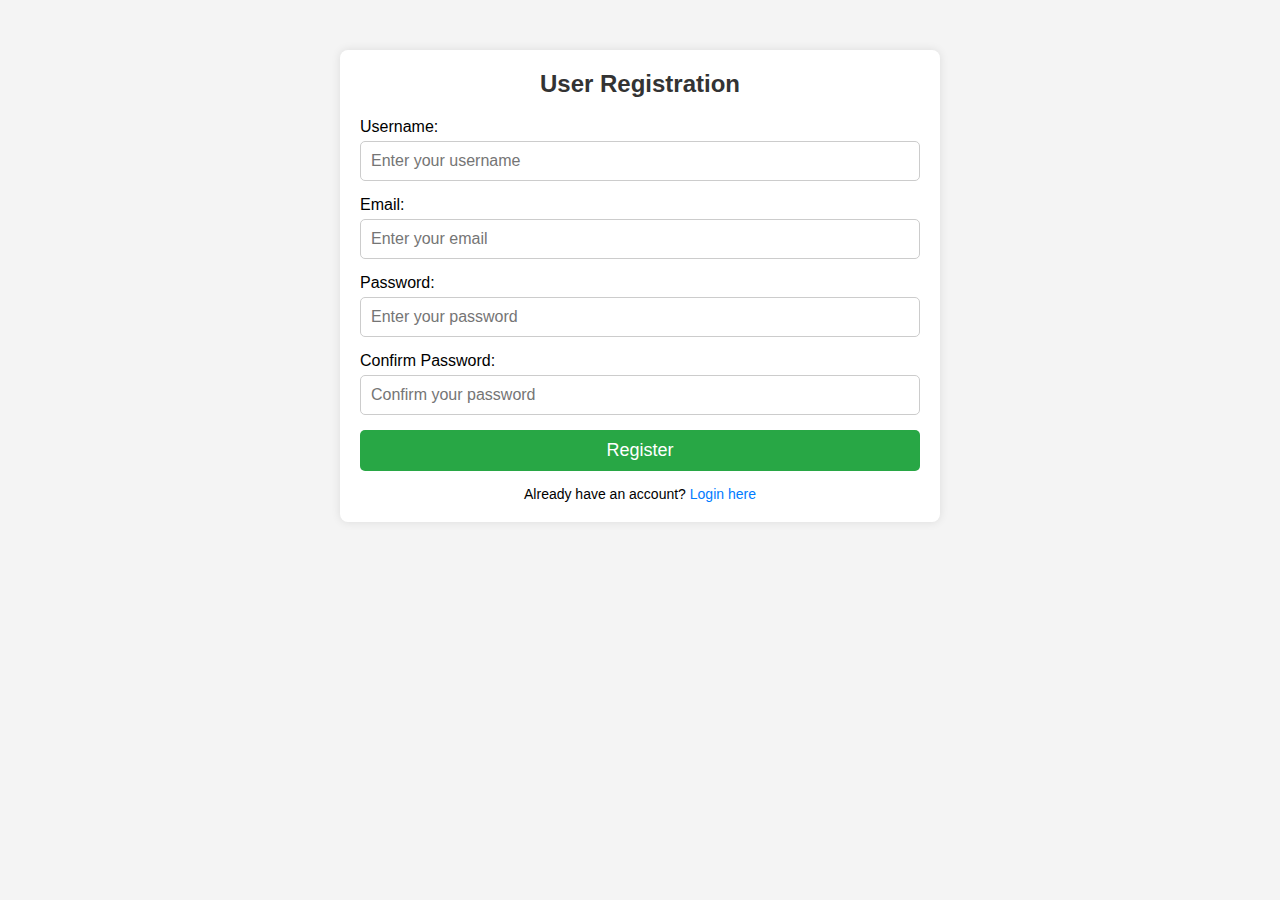
<file: index.html>
<!DOCTYPE html>
<html lang="en">
<head>
    <meta charset="UTF-8">
    <meta name="viewport" content="width=device-width, initial-scale=1.0">
    <title>User Registration - Bus Ticket Booking</title>
    <link rel="stylesheet" href="styles.css">
</head>
<body>
    <div class="container">
        <h2>User Registration</h2>
        <form action="login.html" method="POST">
            <div class="form-group">
                <label for="username">Username:</label>
                <input type="text" id="username" name="username" placeholder="Enter your username" required>
            </div>
            <div class="form-group">
                <label for="email">Email:</label>
                <input type="email" id="email" name="email" placeholder="Enter your email" required>
            </div>
            <div class="form-group">
                <label for="password">Password:</label>
                <input type="password" id="password" name="password" placeholder="Enter your password" required>
            </div>
            <div class="form-group">
                <label for="confirm-password">Confirm Password:</label>
                <input type="password" id="confirm-password" name="confirm-password" placeholder="Confirm your password" required>
            </div>
            <div class="form-group">
                <button type="submit">Register</button>
            </div>
            <div class="login-link">
                Already have an account? <a href="login.html">Login here</a>
            </div>
        </form>
    </div>
</body>
</html>
</file>
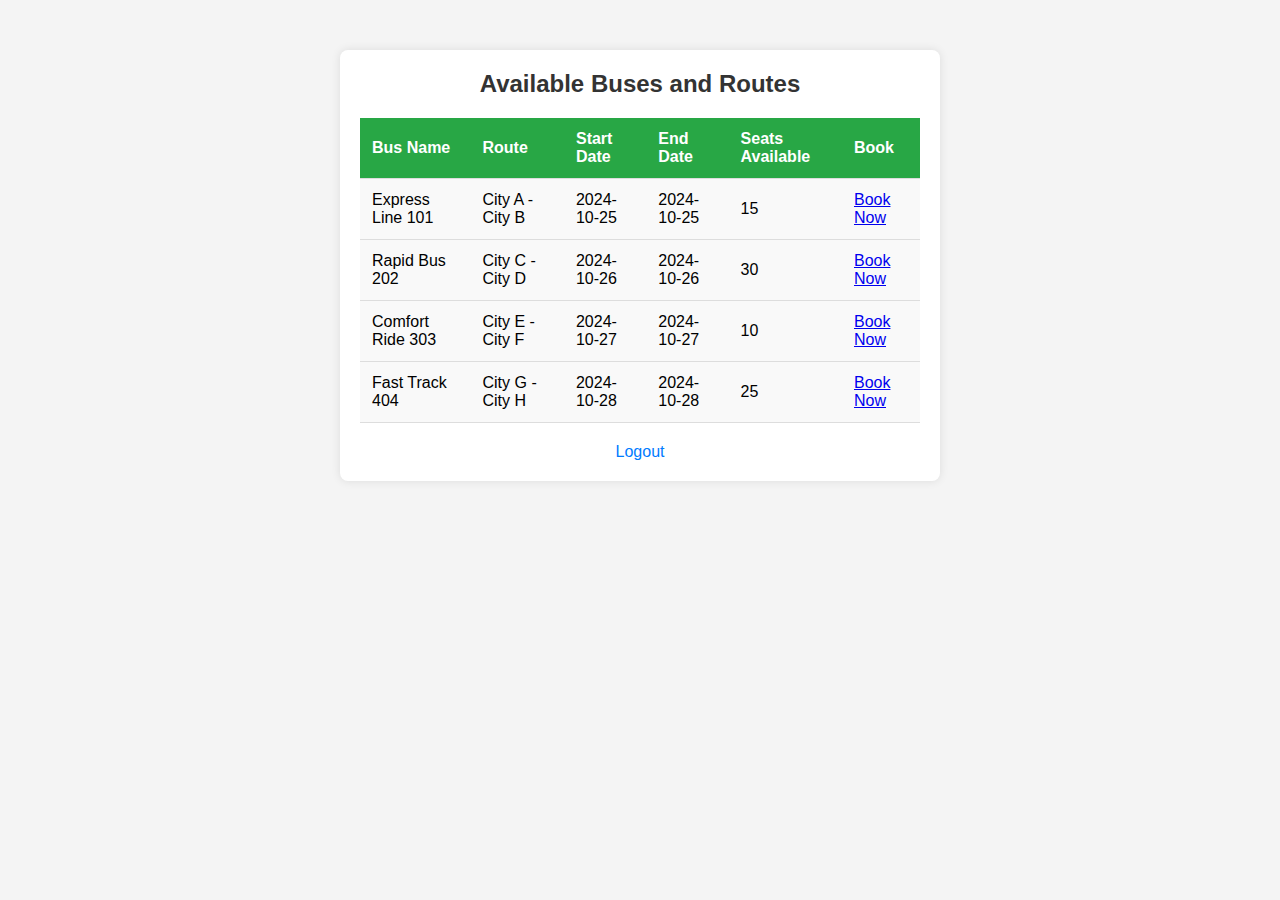
<file: bus-listing.html>
<!DOCTYPE html>
<html lang="en">
<head>
    <meta charset="UTF-8">
    <meta name="viewport" content="width=device-width, initial-scale=1.0">
    <title>Bus Listing - Bus Ticket Booking</title>
    <link rel="stylesheet" href="styles.css">
</head>
<body>
    <div class="container">
        <h2>Available Buses and Routes</h2>
        <table class="bus-table">
            <thead>
                <tr>
                    <th>Bus Name</th>
                    <th>Route</th>
                    <th>Start Date</th>
                    <th>End Date</th>
                    <th>Seats Available</th>
                    <th>Book</th>
                </tr>
            </thead>
            <tbody>
                <tr>
                    <td>Express Line 101</td>
                    <td>City A - City B</td>
                    <td>2024-10-25</td>
                    <td>2024-10-25</td>
                    <td>15</td>
                    <td><a href="bus-booking.html?bus=Express%20Line%20101&start=2024-10-25&end=2024-10-25" class="book-btn">Book Now</a></td>
                </tr>
                <tr>
                    <td>Rapid Bus 202</td>
                    <td>City C - City D</td>
                    <td>2024-10-26</td>
                    <td>2024-10-26</td>
                    <td>30</td>
                    <td><a href="bus-booking.html?bus=Rapid%20Bus%20202&start=2024-10-26&end=2024-10-26" class="book-btn">Book Now</a></td>
                </tr>
                <tr>
                    <td>Comfort Ride 303</td>
                    <td>City E - City F</td>
                    <td>2024-10-27</td>
                    <td>2024-10-27</td>
                    <td>10</td>
                    <td><a href="bus-booking.html?bus=Comfort%20Ride%20303&start=2024-10-27&end=2024-10-27" class="book-btn">Book Now</a></td>
                </tr>
                <tr>
                    <td>Fast Track 404</td>
                    <td>City G - City H</td>
                    <td>2024-10-28</td>
                    <td>2024-10-28</td>
                    <td>25</td>
                    <td><a href="bus-booking.html?bus=Fast%20Track%20404&start=2024-10-28&end=2024-10-28" class="book-btn">Book Now</a></td>
                </tr>
            </tbody>
        </table>
        <div class="logout-link">
            <a href="login.html">Logout</a>
        </div>
    </div>
</body>
</html>
</file>
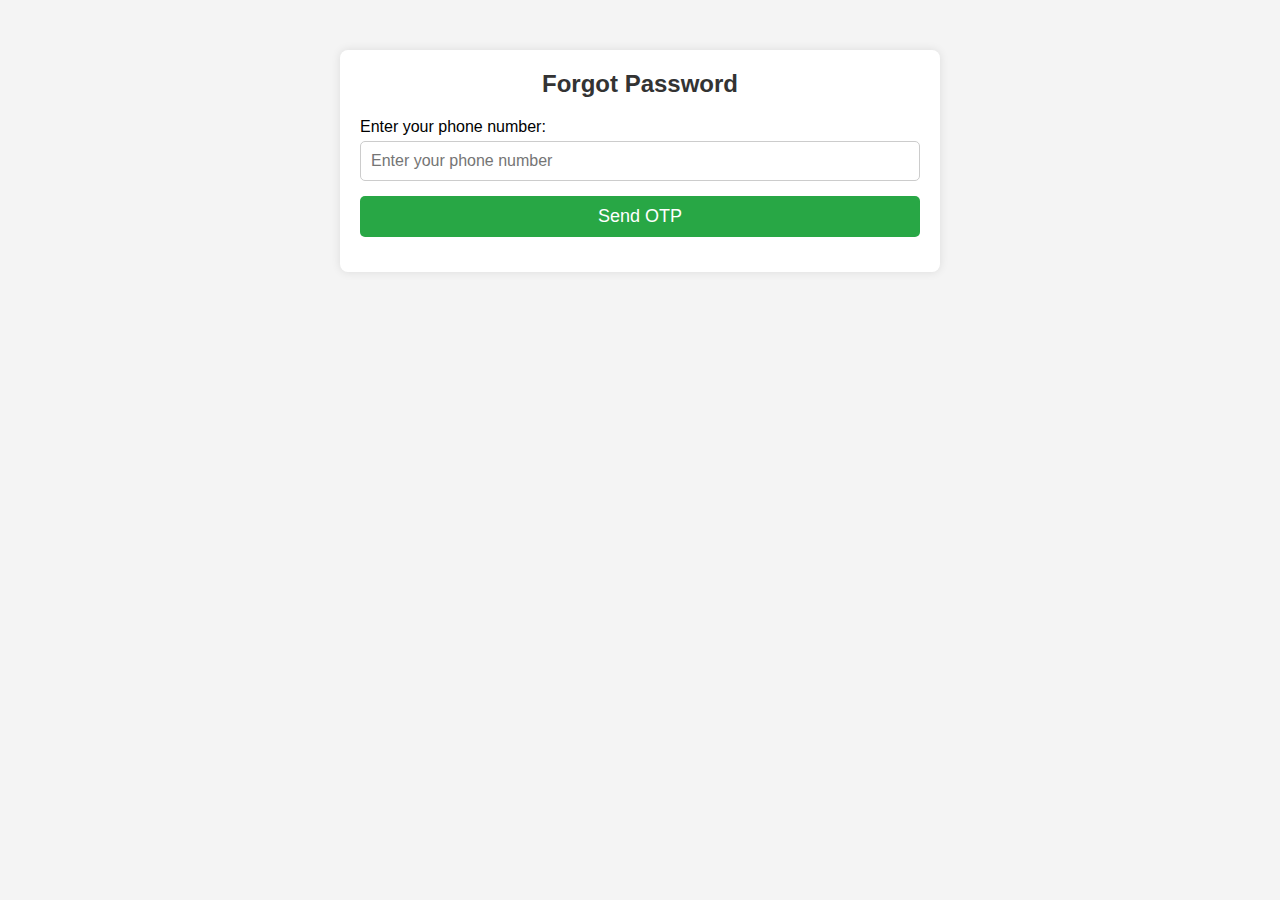
<file: forget-password.html>
<!DOCTYPE html>
<html lang="en">
<head>
    <meta charset="UTF-8">
    <meta name="viewport" content="width=device-width, initial-scale=1.0">
    <title>Forgot Password - Bus Ticket Booking</title>
    <link rel="stylesheet" href="styles.css">
</head>
<body>
    <div class="container">
        <h2>Forgot Password</h2>
        <form action="otp-verification.html" method="POST">
            <div class="form-group">
                <label for="phone">Enter your phone number:</label>
                <input type="text" id="phone" name="phone" placeholder="Enter your phone number" required>
            </div>
            <div class="form-group">
                <button type="submit">Send OTP</button>
            </div>
        </form>
    </div>
</body>
</html>
</file>
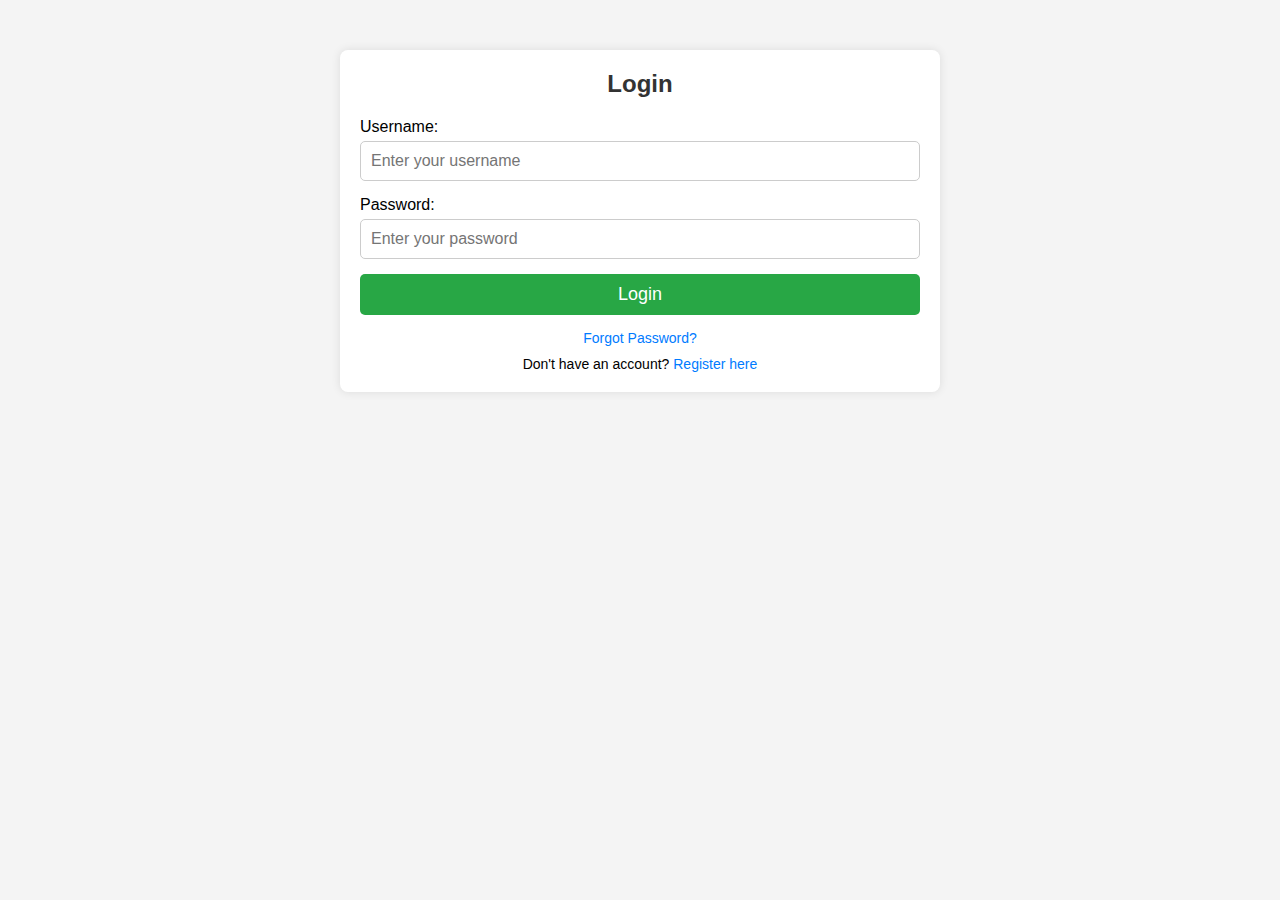
<file: login.html>
<!DOCTYPE html>
<html lang="en">
<head>
    <meta charset="UTF-8">
    <meta name="viewport" content="width=device-width, initial-scale=1.0">
    <title>Login - Bus Ticket Booking</title>
    <link rel="stylesheet" href="styles.css">
</head>
<body>
    <div class="container">
        <h2>Login</h2>
        <form action="bus-listing.html" method="POST">
            <div class="form-group">
                <label for="username">Username:</label>
                <input type="text" id="username" name="username" placeholder="Enter your username" required>
            </div>
            <div class="form-group">
                <label for="password">Password:</label>
                <input type="password" id="password" name="password" placeholder="Enter your password" required>
            </div>
            <div class="form-group">
                <button type="submit">Login</button>
            </div>
            <div class="forgot-link">
                <a href="forgot-password.html">Forgot Password?</a>
            </div>
            <div class="register-link">
                Don't have an account? <a href="index.html">Register here</a>
            </div>
        </form>
    </div>
</body>
</html>
</file>
<file: styles.css>
/* Shared styles */
* {
    box-sizing: border-box;
    margin: 0;
    padding: 0;
}

body {
    font-family: Arial, sans-serif;
    background-color: #f4f4f4;
}

.container {
    max-width: 600px;
    margin: 50px auto;
    padding: 20px;
    background-color: #fff;
    border-radius: 8px;
    box-shadow: 0 0 10px rgba(0, 0, 0, 0.1);
}

h2 {
    text-align: center;
    color: #333;
    margin-bottom: 20px;
}

/* Table styling */
table {
    width: 100%;
    border-collapse: collapse;
    margin-bottom: 20px;
}

th, td {
    padding: 12px;
    text-align: left;
    border-bottom: 1px solid #ddd;
}

th {
    background-color: #28a745;
    color: white;
}

td {
    background-color: #f9f9f9;
}

.logout-link {
    text-align: center;
    margin-top: 10px;
}

.logout-link a {
    color: #007bff;
    text-decoration: none;
    font-size: 16px;
}

.logout-link a:hover {
    text-decoration: underline;
}

/* Form styling for login and registration */
.form-group {
    margin-bottom: 15px;
}

label {
    display: block;
    font-size: 16px;
    margin-bottom: 5px;
}

input[type="text"],
input[type="email"],
input[type="password"] {
    width: 100%;
    padding: 10px;
    font-size: 16px;
    border: 1px solid #ccc;
    border-radius: 5px;
}

button {
    width: 100%;
    padding: 10px;
    font-size: 18px;
    background-color: #28a745;
    color: white;
    border: none;
    border-radius: 5px;
    cursor: pointer;
}

button:hover {
    background-color: #218838;
}

.forgot-link,
.register-link,
.login-link {
    text-align: center;
    margin-top: 10px;
    font-size: 14px;
}

.forgot-link a,
.login-link a,
.register-link a {
    color: #007bff;
    text-decoration: none;
}

.forgot-link a:hover,
.login-link a:hover,
.register-link a:hover {
    text-decoration: underline;
}

/* Same styles as before for shared and table styles */

/* Additional form styles for bus-booking.html */
.back-link {
    text-align: center;
    margin-top: 10px;
}

.back-link a {
    color: #007bff;
    text-decoration: none;
    font-size: 16px;
}

.back-link a:hover {
    text-decoration: underline;
}


/* Confirmation page styling */
/* Confirmation page styling */
.confirmation-details {
    background-color: #f4f4f4;
    padding: 20px;
    border-radius: 8px;
    margin: 20px auto;
    max-width: 500px;
    text-align: left;
}

.confirmation-details p {
    font-size: 18px;
    margin-bottom: 10px;
}

.back-link {
</file>
